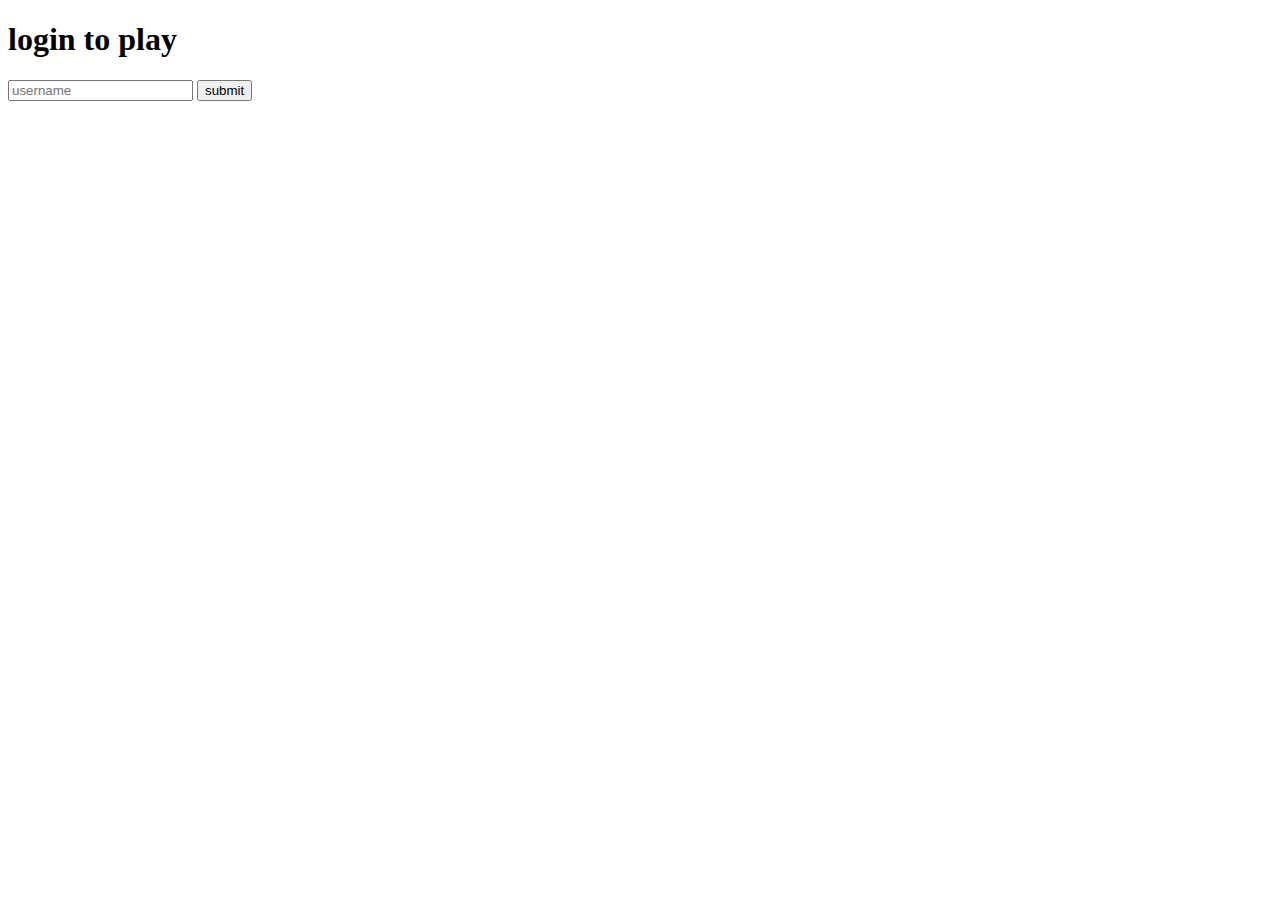
<file: index.html>
<!DOCTYPE html>
<html>
<head>
	<meta content="text/html;charset=utf-8" http-equiv="Content-Type">
  	<meta name="viewport" content="width=device-width,height=device-height,initial-scale=1.0"/>
  	<meta content="utf-8" http-equiv="encoding">
	<title>user page</title>
	<h1>login to play </h1>
</head>
<body>
      <input type="text" id="userid" placeholder="username" required="please give a username">
      <button onclick="toplay()">submit</button>
      <script src="js/first.js"></script>
</body>
</html>
</file>
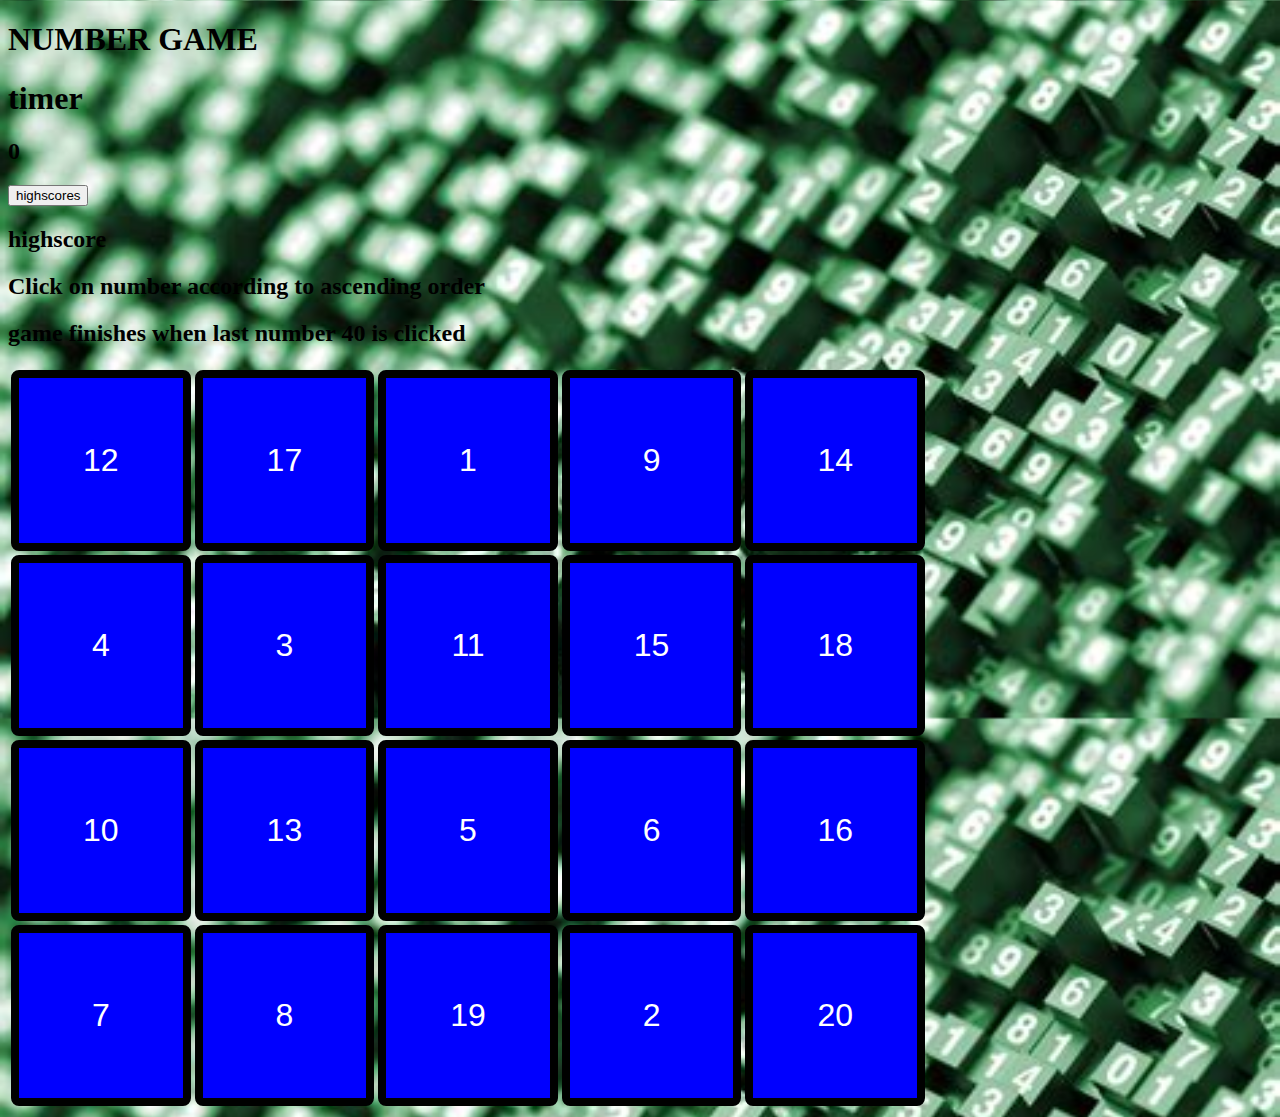
<file: game.html>
<!DOCTYPE html>
<html>
<head>
	<meta content="text/html;charset=utf-8" http-equiv="Content-Type">
  <meta name="viewport" content="width=device-width,height=device-height,initial-scale=1.0"/>
  <meta content="utf-8" http-equiv="encoding">
	<title style="color: red">web game</title>
  <link rel="stylesheet"  type="text/css" href="css/game.css">

 <h1>NUMBER GAME</h1>

 <div><h1>timer</h1><h2 id="time">0</h2> <button onclick="highscore()">highscores</button></div>
 <h2>highscore</h2><h2 id="high"></h2>
</head>
<body style="background-color: orange" >
  <h2>Click on number according to ascending order</h2>
  <h2>game finishes when last number 40 is clicked</h2>
  <table class="table">
    <tr>
      <td><button class="button" onclick="clicked(this.id)"id="1">0</button></td> 
      <td><button class="button" onclick="clicked(this.id)"id="2">0</button></td>
      <td><button class="button" onclick="clicked(this.id)"id="3">0</button></td>
      <td><button class="button" onclick="clicked(this.id)"id="4">0</button></td>
      <td><button class="button" onclick="clicked(this.id)"id="5">0</button></td> 
    </tr>
    <tr> 
      <td><button class="button" onclick="clicked(this.id)"id="6">0</button></td>
      <td><button class="button" onclick="clicked(this.id)"id="7">0</button></td>
      <td><button class="button" onclick="clicked(this.id)"id="8">0</button></td>
      <td><button class="button" onclick="clicked(this.id)"id="9">0</button></td>
      <td><button class="button" onclick="clicked(this.id)"id="10">0</button></td> 
    </tr>
    <tr>
      <td><button class="button" onclick="clicked(this.id)"id="11">0</button></td> 
      <td><button class="button" onclick="clicked(this.id)"id="12">0</button></td> 
      <td><button class="button" onclick="clicked(this.id)"id="13">0</button></td> 
      <td><button class="button" onclick="clicked(this.id)"id="14">0</button></td> 
      <td><button class="button" onclick="clicked(this.id)"id="15">0</button></td> 
    </tr>
    <tr>  
      <td><button class="button" onclick="clicked(this.id)"id="16">0</button></td> 
      <td><button class="button" onclick="clicked(this.id)"id="17">0</button></td> 
      <td><button class="button" onclick="clicked(this.id)"id="18">0</button></td> 
      <td><button class="button" onclick="clicked(this.id)"id="19">0</button></td>
      <td><button class="button" onclick="clicked(this.id)"id="20">0</button></td>
    </tr> 
  </table>
  <script src="js/game.js"></script>
</body>
</html>
</file>
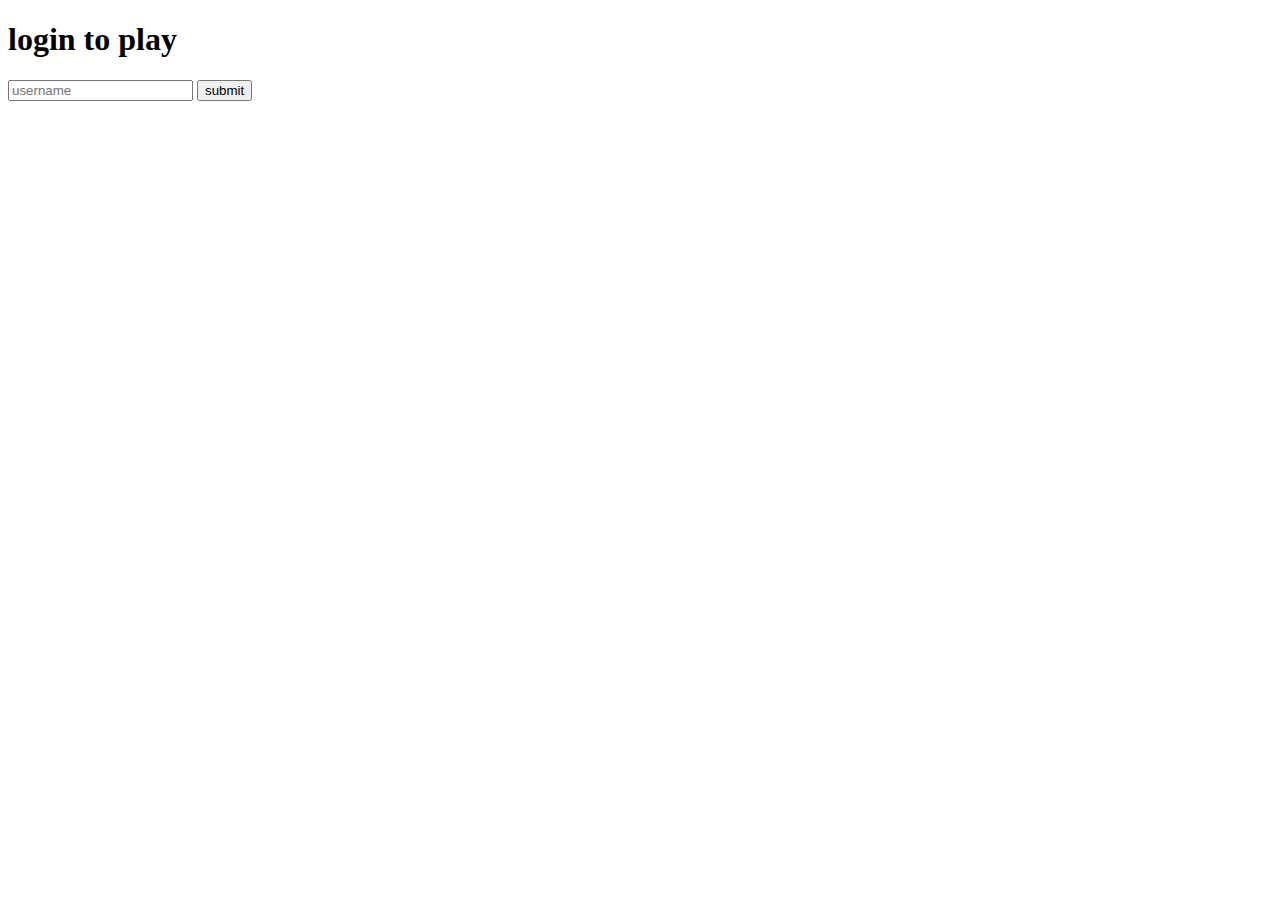
<file: open to play.html>
<!DOCTYPE html>
<html>
<head>
	<meta content="text/html;charset=utf-8" http-equiv="Content-Type">
  	<meta name="viewport" content="width=device-width,height=device-height,initial-scale=1.0"/>
  	<meta content="utf-8" http-equiv="encoding">
	<title>user page</title>
	<h1>login to play </h1>
</head>
<body>
      <input type="text" id="userid" placeholder="username" required="please give a username">
      <button onclick="toplay()">submit</button>
      <script src="js/open to play.js"></script>
</body>
</html>
</file>
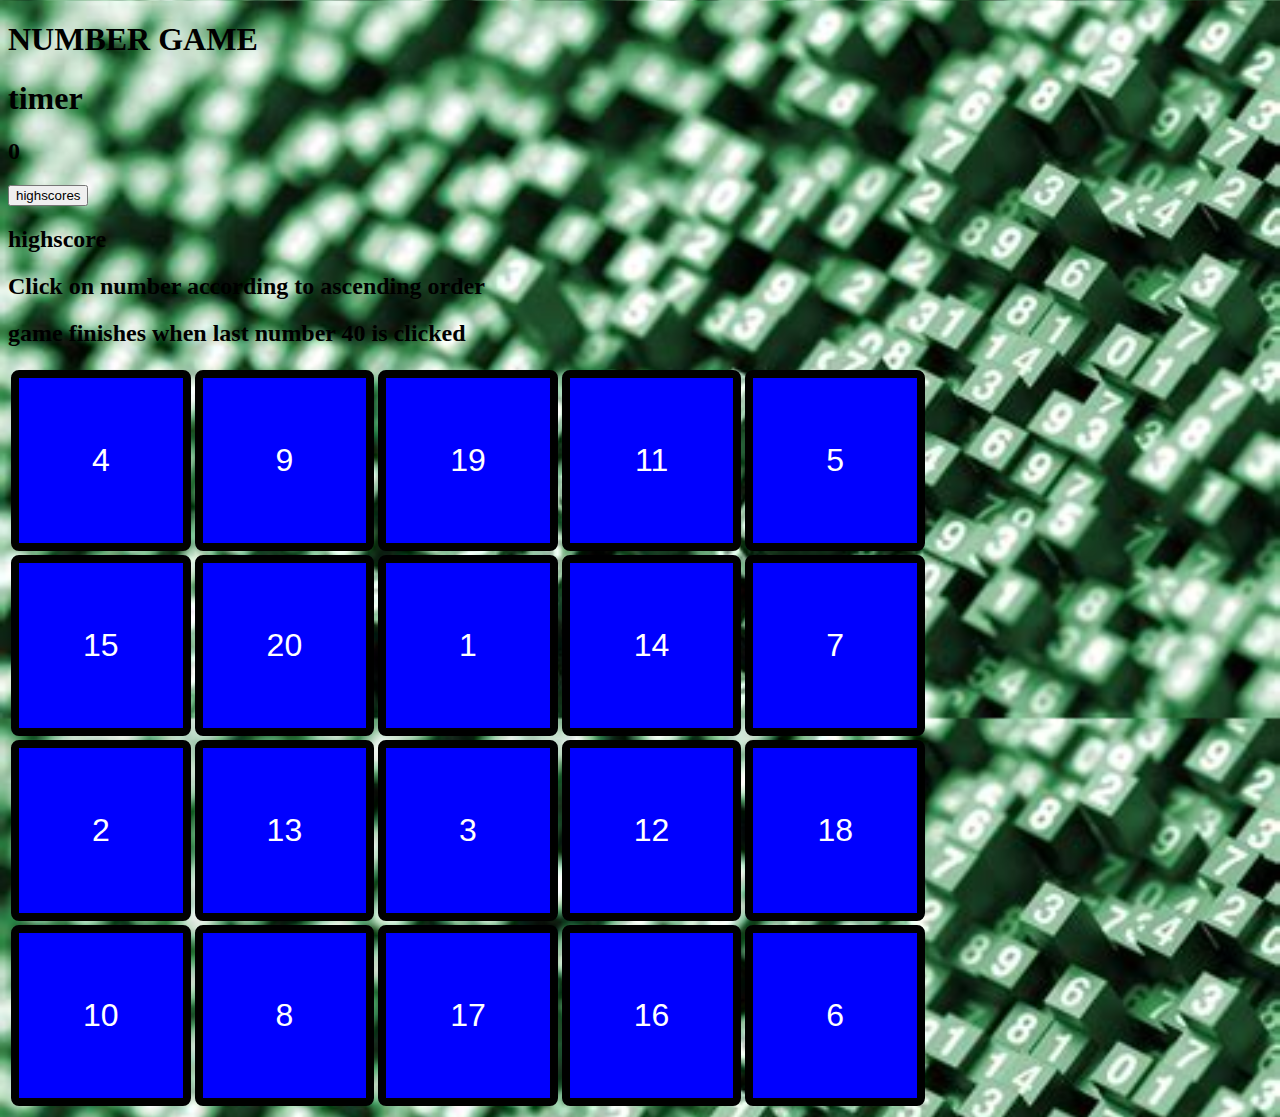
<file: saiki.html>
<!DOCTYPE html>
<html>
<head>
	<meta content="text/html;charset=utf-8" http-equiv="Content-Type">
  <meta name="viewport" content="width=device-width,height=device-height,initial-scale=1.0"/>
  <meta content="utf-8" http-equiv="encoding">
	<title style="color: red">web game</title>
  <link rel="stylesheet"  type="text/css" href="css/saik.css">

 <h1>NUMBER GAME</h1>

 <div><h1>timer</h1><h2 id="time">0</h2> <button onclick="highscore()">highscores</button></div>
 <h2>highscore</h2><h2 id="high"></h2>
</head>
<body style="background-color: orange" >
  <h2>Click on number according to ascending order</h2>
  <h2>game finishes when last number 40 is clicked</h2>
  <table class="table">
    <tr>
      <td><button class="button" onclick="clicked(this.id)"id="1">0</button></td> 
      <td><button class="button" onclick="clicked(this.id)"id="2">0</button></td>
      <td><button class="button" onclick="clicked(this.id)"id="3">0</button></td>
      <td><button class="button" onclick="clicked(this.id)"id="4">0</button></td>
      <td><button class="button" onclick="clicked(this.id)"id="5">0</button></td> 
    </tr>
    <tr> 
      <td><button class="button" onclick="clicked(this.id)"id="6">0</button></td>
      <td><button class="button" onclick="clicked(this.id)"id="7">0</button></td>
      <td><button class="button" onclick="clicked(this.id)"id="8">0</button></td>
      <td><button class="button" onclick="clicked(this.id)"id="9">0</button></td>
      <td><button class="button" onclick="clicked(this.id)"id="10">0</button></td> 
    </tr>
    <tr>
      <td><button class="button" onclick="clicked(this.id)"id="11">0</button></td> 
      <td><button class="button" onclick="clicked(this.id)"id="12">0</button></td> 
      <td><button class="button" onclick="clicked(this.id)"id="13">0</button></td> 
      <td><button class="button" onclick="clicked(this.id)"id="14">0</button></td> 
      <td><button class="button" onclick="clicked(this.id)"id="15">0</button></td> 
    </tr>
    <tr>  
      <td><button class="button" onclick="clicked(this.id)"id="16">0</button></td> 
      <td><button class="button" onclick="clicked(this.id)"id="17">0</button></td> 
      <td><button class="button" onclick="clicked(this.id)"id="18">0</button></td> 
      <td><button class="button" onclick="clicked(this.id)"id="19">0</button></td>
      <td><button class="button" onclick="clicked(this.id)"id="20">0</button></td>
    </tr> 
  </table>
  <script src="js/saik.js"></script>
</body>
</html>
</file>
<file: css/game.css>
body{
    background-image: url("bgimg.jpg");
    background-size: 100%;
}
.button {

    background: blue;
    border-radius: 0.5rem;
    border: 0.5rem solid #000;
    color: #FFF;
    cursor: pointer;
    padding: 4rem 4rem;
    box-sizing: border-box;
    font-size: 2rem;
    width: 100%;
}
 @media only screen  and  (max-width:900px)
 {
 	.button {
    background: blue;
    border-radius: 0.5rem;
    border: 0.1rem solid #000;
    color: #FFF;
    cursor: pointer;
    padding: 2rem 2rem;
    box-sizing: border-box;
    font-size: 1rem;
    width: 100%;
    }

}
</file>
<file: css/saik.css>
body{
    background-image: url("bgimg.jpg");
    background-size: 100%;
}
.button {

    background: blue;
    border-radius: 0.5rem;
    border: 0.5rem solid #000;
    color: #FFF;
    cursor: pointer;
    padding: 4rem 4rem;
    box-sizing: border-box;
    font-size: 2rem;
    width: 100%;
}
 @media only screen  and  (max-width:900px)
 {
 	.button {
    background: blue;
    border-radius: 0.5rem;
    border: 0.1rem solid #000;
    color: #FFF;
    cursor: pointer;
    padding: 2rem 2rem;
    box-sizing: border-box;
    font-size: 1rem;
    width: 100%;
    }

}
</file>
